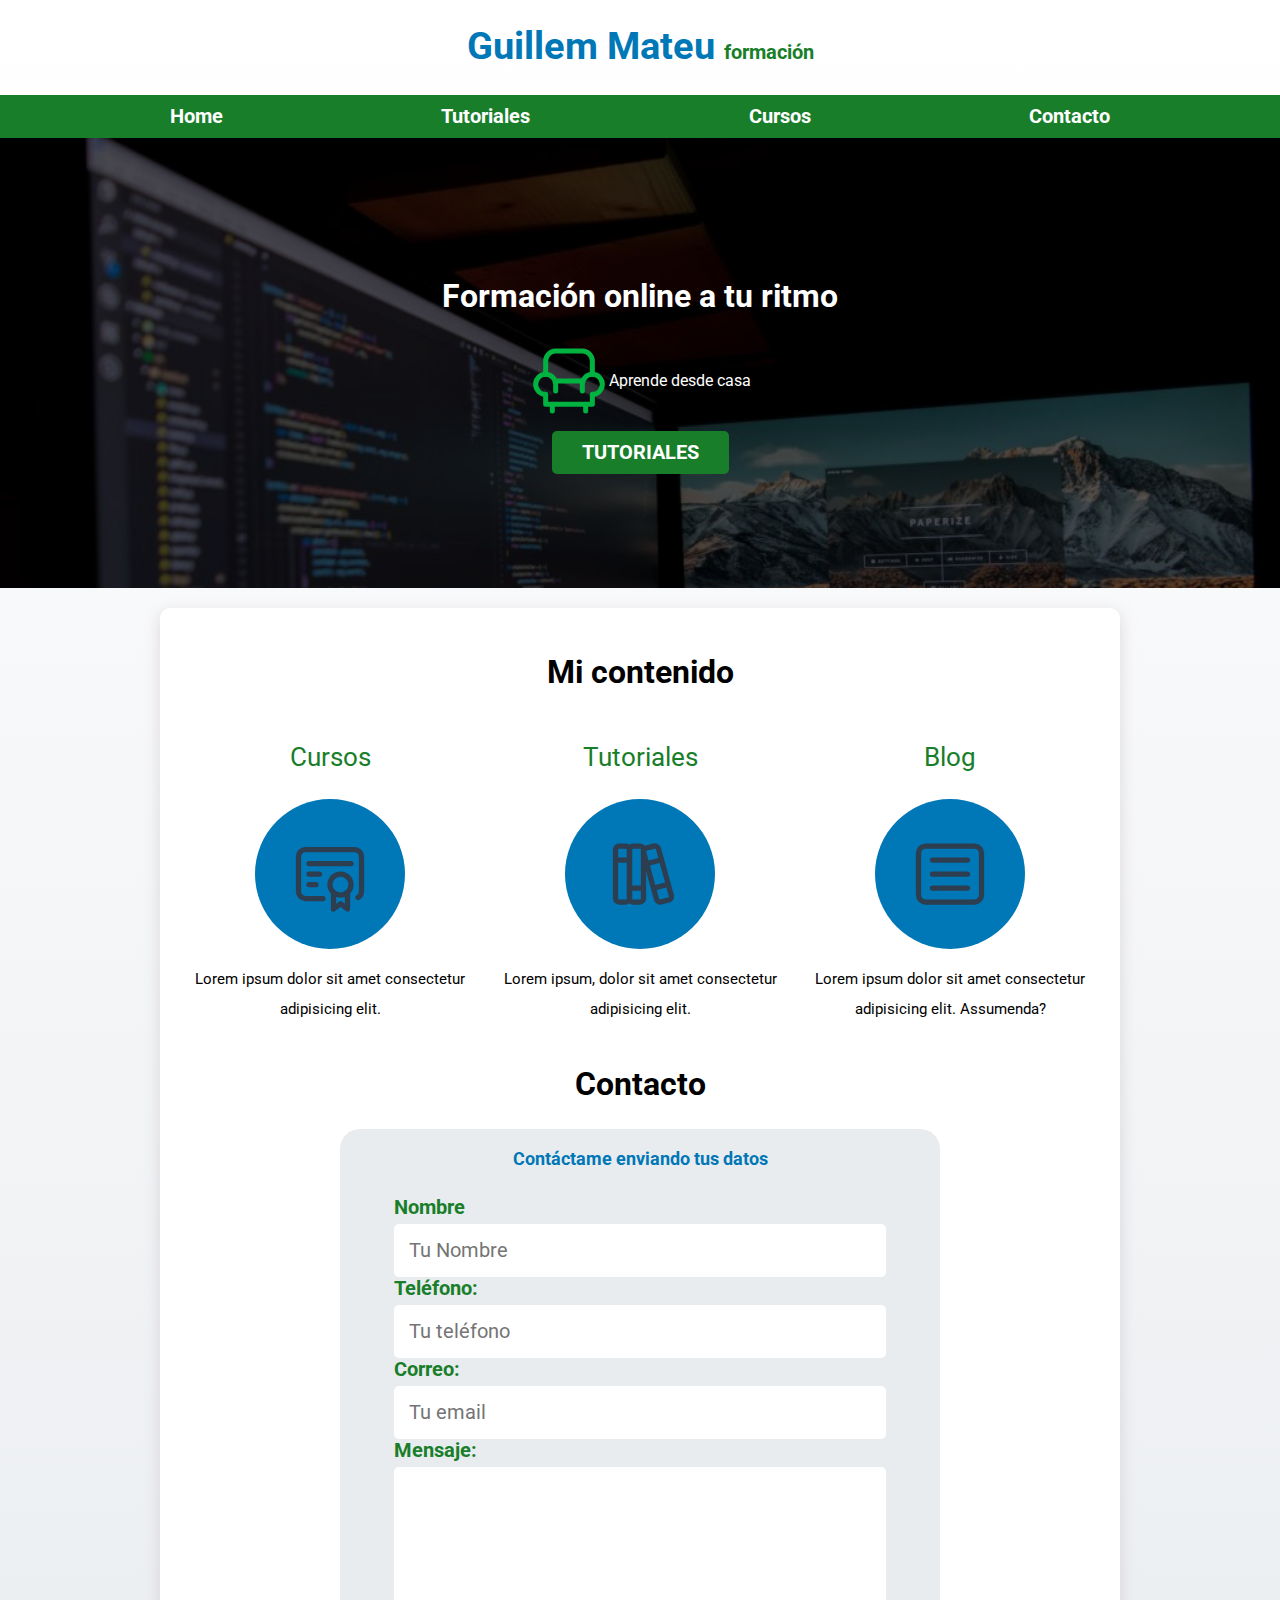
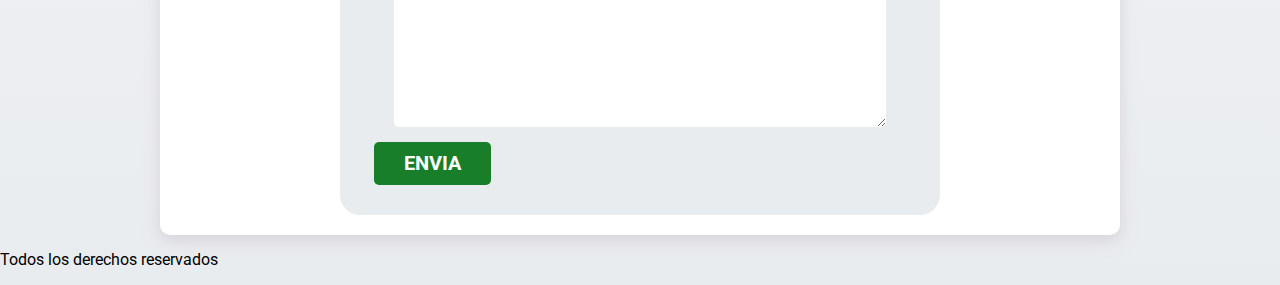
<file: index.html>
<!DOCTYPE html>
<html lang="en">
  <head>
    <meta charset="UTF-8" />
    <meta name="viewport" content="width=device-width, initial-scale=1.0" />
    <title>Formación En Guillem</title>
    <link rel="stylesheet" href="css/normalize.css" />
    <link rel="preconnect" href="https://fonts.googleapis.com">
    <link rel="preconnect" href="https://fonts.gstatic.com" crossorigin>
    <link href="https://fonts.googleapis.com/css2?family=Roboto:ital,wght@0,100;0,300;0,400;0,500;0,700;0,900;1,100;1,300;1,400;1,500;1,700;1,900&display=swap" rel="stylesheet">
    <link rel="stylesheet" href="css/style.css" />
    <link rel="stylesheet" href="css/media.css" />
  </head>
  <body>
    <header>
      <h1 class="titulo">Guillem Mateu <span>formación</span></h1>
    </header>
    <div class="nav-bg">
      <nav class="navegacion-principal contenedor">
        <a href="index.html">Home</a>
        <a href="tutoriales.html">Tutoriales</a>
        <a href="cursos.html">Cursos</a>
        <a href="contacto.html">Contacto</a>
      </nav>
    </div>
    <section class="hero">
      <div class="contenido-hero">
        <h2>Formación online a tu ritmo</h2>
        <div class="informacion">
          <svg
            xmlns="http://www.w3.org/2000/svg"
            class="icon icon-tabler icon-tabler-armchair-2"
            width="80"
            height="80"
            viewBox="0 0 24 24"
            stroke-width="1.5"
            stroke="#00b341"
            fill="none"
            stroke-linecap="round"
            stroke-linejoin="round"
          >
            <path stroke="none" d="M0 0h24v24H0z" fill="none" />
            <path d="M5 10v-4a3 3 0 0 1 3 -3h8a3 3 0 0 1 3 3v4" />
            <path d="M16 15v-2a3 3 0 1 1 3 3v3h-14v-3a3 3 0 1 1 3 -3v2" />
            <path d="M8 12h8" />
            <path d="M7 19v2" />
            <path d="M17 19v2" />
          </svg>
          <p>Aprende desde casa</p>
        </div>
        <a class="boton" href="#">Tutoriales</a>
      </div>
    </section>
    <main class="contenedor sombra">
      <h2>Mi contenido</h2>
      <div class="micontenido">
        <section class="contenido">
          <h3>Cursos</h3>
          <div class="icono">
            <svg
              xmlns="http://www.w3.org/2000/svg"
              class="icon icon-tabler icon-tabler-certificate"
              width="84"
              height="84"
              viewBox="0 0 24 24"
              stroke-width="1.5"
              stroke="#2c3e50"
              fill="none"
              stroke-linecap="round"
              stroke-linejoin="round"
            >
              <path stroke="none" d="M0 0h24v24H0z" fill="none" />
              <path d="M15 15m-3 0a3 3 0 1 0 6 0a3 3 0 1 0 -6 0" />
              <path d="M13 17.5v4.5l2 -1.5l2 1.5v-4.5" />
              <path
                d="M10 19h-5a2 2 0 0 1 -2 -2v-10c0 -1.1 .9 -2 2 -2h14a2 2 0 0 1 2 2v10a2 2 0 0 1 -1 1.73"
              />
              <path d="M6 9l12 0" />
              <path d="M6 12l3 0" />
              <path d="M6 15l2 0" />
            </svg>
          </div>
          <p>Lorem ipsum dolor sit amet consectetur adipisicing elit.</p>
        </section>
        <section class="contenido">
          <h3>Tutoriales</h3>
          <div class="icono">
            <svg
              xmlns="http://www.w3.org/2000/svg"
              class="icon icon-tabler icon-tabler-books"
              width="84"
              height="84"
              viewBox="0 0 24 24"
              stroke-width="1.5"
              stroke="#2c3e50"
              fill="none"
              stroke-linecap="round"
              stroke-linejoin="round"
            >
              <path stroke="none" d="M0 0h24v24H0z" fill="none" />
              <path
                d="M5 4m0 1a1 1 0 0 1 1 -1h2a1 1 0 0 1 1 1v14a1 1 0 0 1 -1 1h-2a1 1 0 0 1 -1 -1z"
              />
              <path
                d="M9 4m0 1a1 1 0 0 1 1 -1h2a1 1 0 0 1 1 1v14a1 1 0 0 1 -1 1h-2a1 1 0 0 1 -1 -1z"
              />
              <path d="M5 8h4" />
              <path d="M9 16h4" />
              <path
                d="M13.803 4.56l2.184 -.53c.562 -.135 1.133 .19 1.282 .732l3.695 13.418a1.02 1.02 0 0 1 -.634 1.219l-.133 .041l-2.184 .53c-.562 .135 -1.133 -.19 -1.282 -.732l-3.695 -13.418a1.02 1.02 0 0 1 .634 -1.219l.133 -.041z"
              />
              <path d="M14 9l4 -1" />
              <path d="M16 16l3.923 -.98" />
            </svg>
          </div>
          <p>Lorem ipsum, dolor sit amet consectetur adipisicing elit.</p>
        </section>
        <section class="contenido">
          <h3>Blog</h3>
          <div class="icono">
            <svg
              xmlns="http://www.w3.org/2000/svg"
              class="icon icon-tabler icon-tabler-article"
              width="84"
              height="84"
              viewBox="0 0 24 24"
              stroke-width="1.5"
              stroke="#2c3e50"
              fill="none"
              stroke-linecap="round"
              stroke-linejoin="round"
            >
              <path stroke="none" d="M0 0h24v24H0z" fill="none" />
              <path
                d="M3 4m0 2a2 2 0 0 1 2 -2h14a2 2 0 0 1 2 2v12a2 2 0 0 1 -2 2h-14a2 2 0 0 1 -2 -2z"
              />
              <path d="M7 8h10" />
              <path d="M7 12h10" />
              <path d="M7 16h10" />
            </svg>
          </div>
          <p>
            Lorem ipsum dolor sit amet consectetur adipisicing elit. Assumenda?
          </p>
        </section>
      </div>
      <!--Cierra clase micontenido-->
      <section>
        <h2>Contacto</h2>
        <form class="formulario">
          <fieldset>
            <legend>Contáctame enviando tus datos</legend>
            <div class="contenedor-campos">
                <div class="campo">
                  <label for="nombre">Nombre</label>
                  <input class="input-text" type="text" name="nombre" placeholder="Tu Nombre" />
                </div>
                <div class="campo">
                  <label for="">Teléfono:</label>
                  <input class="input-text" type="tel" name="telefono" placeholder="Tu teléfono" />
                </div>
    
                <div class="campo">
                  <label for="">Correo:</label>
                  <input class="input-text" type="email" name="correo" placeholder="Tu email" />
                </div>
    
                <div class="campo">
                  <label for="">Mensaje:</label>
                  <textarea class="input-text" name="Mensaje" id="" cols="30" rows="10"></textarea>
                </div>
    
            </div><!--final contenedor campos-->
                <div>
                  <input class="boton w-sm-100 flex alinear-derecha" type="submit" value="Envia" />
                </div>
          </fieldset>
        </form>
      </section>
    </main>
    <footer>
      <p>Todos los derechos reservados</p>
    </footer>
  </body>
</html>
</file>
<file: css/style.css>
/*
https://www.ninjaunits.com/converters/pixels/pixels-rem/
*/

:root {
    --blanco: #ffffff;
    --oscuro: #03053a;
    --primario: #0077b6;
    --secundario: #187e29;
    --secundarioClaro: #76977b;

    --gris: #e9ecef;

    --success: rgb(211, 243, 216);
    --fontSuccess: rgb(48, 83, 54);
    --error: rgb(243, 182, 182);
    --fontError: rgb(172, 34, 34);
}

html {
    font-size: 62.5%;
    box-sizing: border-box;
}

*,
*:before,
*:after {
    box-sizing: inherit;
}

body {
    font-size: 16px;
    /*1 rem = 10px*/
    font-family: 'Roboto', sans-serif;
    background-image: linear-gradient(to top, var(--gris) 0%, var(--blanco) 100%);
}
a{
    text-decoration: none;
   
}
a, a:visited, a:hover, a:active {
    color: inherit;
  }
h1 {
    font-size: 3.8rem;
}

h2 {
    font-size: 3.2rem;
}

h3 {
    font-size: 2.6rem;
}

h1,
h2,
h3 {
    text-align: center;
}

.boton {
    background-color: var(--secundario);
    color: var(--blanco);
    padding: 1rem 3rem;
    margin-top: 1rem;
    font-size: 2rem;
    text-decoration: none;
    text-transform: uppercase;
    font-weight: 700;
    border-radius: .5rem;
    width: 90%;
    text-align: center;
    border: none;
}

.boton:hover {
    cursor: pointer;
}



@media (min-width: 480px) {
    .boton {
        width: auto;
    }
}

.sombra {
    -webkit-box-shadow: 0px 5px 15px 0px rgba(196, 186, 196, 0.54);
    -moz-box-shadow: 0px 5px 15px 0px rgba(196, 186, 196, 0.54);
    box-shadow: 0px 5px 15px 0px rgba(196, 186, 196, 0.54);
    background-color: var(--blanco);
    padding: 2rem;
    border-radius: 1rem;
}

.titulo {
    color: var(--primario);
}

.titulo span {
    font-size: 2rem;
    color: var(--secundario);
}

.contenedor {
    width: 75%;
    margin: 0 auto;
}

/*utils*/
.w-sm-100 {
    width: 100%;
}

.text-center {
    text-align: center;
}

@media (min-width: 768px) {
    .w-sm-100 {
        width: auto;
    }

}

.flex {
    display: flex;
}

.alinear-derecha {
    justify-content: flex-end;

}


.nav-bg {
    background-color: var(--secundario);
}

.navegacion-principal {
    display: flex;
    flex-direction: column;
}

@media (min-width: 768px) {
    .navegacion-principal {
        flex-direction: row;
        justify-content: space-between;
    }
}

.navegacion-principal a {
    color: var(--blanco);
    text-decoration: none;
    font-size: 2rem;
    font-weight: 700;
    padding: 1rem;
    text-align: center;
}

.navegacion-principal a.logout {
    color: red;
}

.navegacion-principal a:hover {
    background-color: var(--primario);
}

.hero {
    background-image: url(../img/hero-1024x683.jpg);
    background-repeat: no-repeat;
    background-size: cover;
    height: 450px;
    position: relative;
    margin-bottom: 2rem;
}

.contenido-hero {
    position: absolute;
    background-color: rgba(0, 0, 0, 0.6);
    background-color: rgb(0 0 0 / 60%);
    width: 100%;
    height: 100%;

    display: flex;
    flex-direction: column;
    align-items: center;
    justify-content: center;
}

.contenido-hero h2,
.contenido-hero p {
    color: var(--blanco);
}

.informacion {
    display: flex;
    align-items: center;
}


@media (min-width: 768px) {
    .micontenido {
        display: grid;
        /*grid-template-columns: 33% 33% 33%;*/
        /*grid-template-columns: 1fr 1fr 1fr;*/
        grid-template-columns: repeat(3, 1fr);
        column-gap: 1rem;
    }
}


.contenido {
    display: flex;
    flex-direction: column;
    align-items: center;

}

.contenido h3 {
    font-weight: normal;
    color: var(--secundario);

}

.contenido p {
    font-size: 1.5rem;
    line-height: 2;
    text-align: center;
}

.contenido .icono {
    height: 15rem;
    width: 15rem;
    background-color: var(--primario);
    border-radius: 50%;
    display: flex;
    justify-content: center;
    align-items: center;
}

.formulario {
    background-color: var(--gris);
    width: min(60rem, 100%);
    margin: 0 auto;
    padding: 2rem;
    border-radius: 2rem;
}

.formulario fieldset {
    border: none;

}

.formulario legend {
    text-align: center;
    font-size: 1.8rem;
    font-weight: bold;
    margin-bottom: 2rem;
    color: var(--primario);
}

.contenedor-campos {}

.campo {
    margin-bottom: 1rem;
}

.campo label {
    color: var(--secundario);
    font-weight: bold;
    margin-bottom: .5rem;
    display: block;
}

.input-text {
    width: 100%;
    border: none;
    padding: 1.5rem;
    border-radius: .5rem;
}

/*MENSAJE INFORMATIVO*/
.result-save {
    margin-bottom: 2rem;
    padding-top: 1rem;
}

.success {
    background-color: var(--success);
    color: var(--fontSuccess);

    width: 50%;
    text-align: center;
    margin: 0 auto;
    border-radius: 1rem;
    border: .3rem solid var(--fontSuccess);
    padding: 3rem;
    font-size: 3rem;
    font-weight: bold;
    text-transform: uppercase;
}

.error {
    background-color: var(--error);
    color: var(--fontError);
    width: 50%;
    text-align: center;
    margin: 0 auto;
    border-radius: 1rem;
    border: .3rem solid var(--fontError);
    padding: 1rem;
    font-size: 1.5rem;
    font-weight: bold;
    text-transform: uppercase;
}

/*LISTADO*/
.listado {
    padding-top: 1rem;
}

.fila {
    display: grid;
    grid-template-columns: 0.5fr 2fr 1fr 2fr 2fr 1fr;
    padding: 2rem 0;

}

.fila.par {
    background-color: rgb(240, 240, 216);
}

.fila.impar {
    background-color: rgb(219, 228, 243);
}

.cabecera {
    padding-bottom: 1rem;
}

.campoCabecera {
    font-size: 2rem;
    font-weight: bold;
    padding: 2rem 0;
    background-color: var(--gris);
    text-align: center;
    border: 1px solid black;
}

.campo {
    font-size: 2rem;
    margin: 0 2rem;
}

/*galeria*/
.gallery img {
    width: 100%;
    height: 400px;
    object-fit: cover;
}

.gallery {
    padding: 2rem;
    background-color: var(--secundarioClaro);
    display: grid;
    grid-template-columns: repeat(1, 1fr);
    gap: 2rem;
}

@media (min-width: 768px) {
    .gallery {
        grid-template-columns: repeat(3, 1fr);

    }
}

/*boton borrar*/
.gallery .card{
    position: relative;
}

.gallery .card .card-content{
    position: absolute;
    top: 0;
    right: 0;
    width: 2rem;
    height: 2rem;
}

.gallery .card .card-content a{
    background-color: red;
    display: block;
    text-align: center;
    color: var(--blanco);
    font-weight: bold;

}
</file>
<file: css/media.css>

</file>
